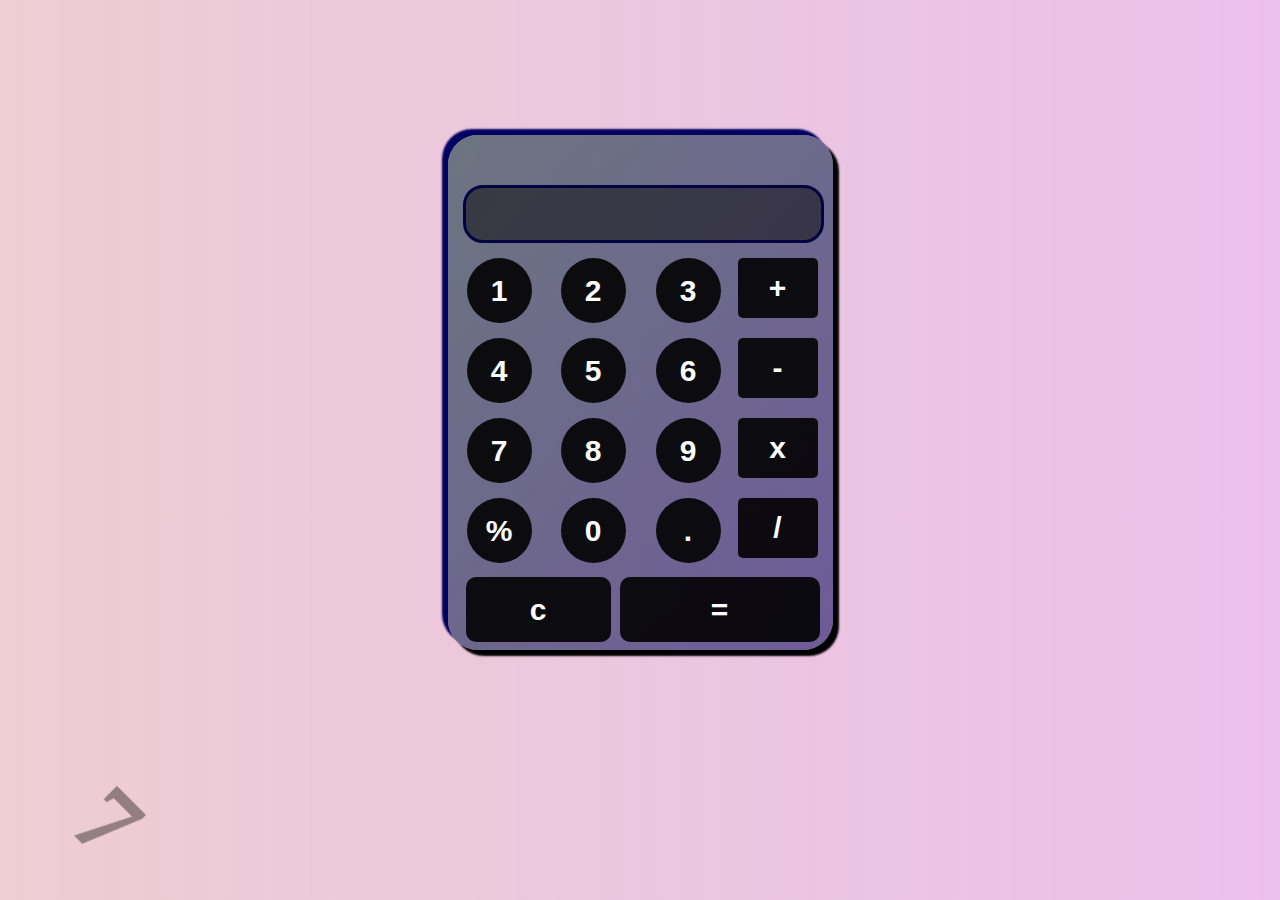
<file: index.html>
<!DOCTYPE html>
<html lang="en">
<head>
     <meta charset="UTF-8">
     <meta http-equiv="X-UA-Compatible" content="IE=edge">
     <meta name="viewport" content="width=device-width, initial-scale=1.0">
     <title>Calculator</title>
     <link rel="icon" href="./Assets/favicon.ico">
     <link rel="stylesheet" href="./CSS/calculator.css">
     <script src="./JavaScript/calculator.js" defer></script>
</head>
<body>
     <div id="container">
          <form name="cform" >
              <input name="Ans" id="display">
              <br>
              <input onmousedown="on()" class="a" type="button" value="1" onclick="cform.Ans.value+='1'" id="one">
              <input onmousedown="tw()" class="a" type="button" value="2" onclick="cform.Ans.value+='2'" id="two">
              <input onmousedown="th()" class="a" type="button" value="3" onclick="cform.Ans.value+='3'" id="three">
              <input onmousedown="clicksound()" class="a" type="button" value="+" onclick="cform.Ans.value+='+'" id="pluse">
              <br>
              <input onmousedown="fou()" class="a" type="button" value="4" onclick="cform.Ans.value+='4'" id="four">
              <input onmousedown="fi()" class="a" type="button" value="5" onclick="cform.Ans.value+='5'" id="five">
              <input onmousedown="si()" class="a" type="button" value="6" onclick="cform.Ans.value+='6'" id="six">
              <input onmousedown="clicksound()" class="a" type="button" value="-" onclick="cform.Ans.value+='-'" id="min">
              <br>
              <input onmousedown="se()" class="a" type="button" value="7" onclick="cform.Ans.value+='7'" id="seven">
              <input onmousedown="ei()" class="a" type="button" value="8" onclick="cform.Ans.value+='8'" id="eight">
              <input onmousedown="ninee()" class="a" type="button" value="9" onclick="cform.Ans.value+='9'" id="nine">
              <input onmousedown="clicksound()" class="a" type="button" value="x" onclick="cform.Ans.value+='*'" id="star">
              <br>
              <input onmousedown="clicksound()" class="a" type="button" value="%" onclick="cform.Ans.value+='%'" id="mod">
              <input onmousedown="zero()" class="a" type="button" value="0" onclick="cform.Ans.value+='0'" id="ze">
              <input onmousedown="clicksound()" class="a" type="button" value="." onclick="cform.Ans.value+='.'" id="dot">
              <input onmousedown="clicksound()" class="a" type="button" value="/" onclick="cform.Ans.value+='/'" id="slas">
              <br>
              <input onmousedown="clicksound()" id="equal" class="a" type="button" value="=" onclick="cform.Ans.value=eval(cform.Ans.value)">
              <input onmousedown="clicksound()" id="clear" class="a" type="button" value="c" onclick="cform.Ans.value=''">
              <br>
          </form>
      </div> 
      <div id="s73" ><marquee>73</marquee></div>
</body>
</html>
</file>
<file: CSS/calculator.css>
*
{
     padding: 0px;
     margin: 0px;
}
body
{
     display: flex;
     align-items: center;
     justify-content: center;
     background-image: linear-gradient(90deg,rgba(221, 155, 166, 0.503),rgba(224, 154, 224, 0.625));
}
#container
{
     width:385px;
     height: 515px;
     display: flex;
     justify-content: center;
     border-radius: 30px;
     box-shadow: 6px 6px 2px black,-6px -6px 2px rgb(1, 1, 97);
     position: relative;
     z-index: 1;
     top: 15vh;
     background: transparent;
     transition: box-shadow 2s;
     background-image: linear-gradient(135deg,rgba(56, 82, 91, 0.708),rgba(2, 2, 91, 0.54));
}
#container:hover
{
     box-shadow: -7px -7px 2px black ,7px 7px 2px rgb(1, 1, 97); 
}
#display
{
     font-size: 28px;
     width: 355px;
     height: 52px;
     position: absolute;
     top: 50px;
     left: 4%;
     border-radius: 20px;
     background-color: rgba(0, 0, 0, 0.488);
     color: white;
     border: 3px solid rgb(3, 3, 65);
     outline: none;
     text-align: right;
     z-index: 1;
}
form
{
     width: 100%;
}
.a
{
     width: 65px;
     height: 65px;
     font-size: 30px;
     margin: 8px;
     margin-left: 18px;
     border-radius: 100% ;
     border: none;
     outline: none;
     background-color: rgba(0, 0, 0, 0.89);
     color: white;
     font-weight: bold;
     position: relative;
     z-index: 1;
}
#one,#two,#three,#pluse
{
 position: absolute;
 top: 115px;
}
#one,#four,#seven,#mod
{
     position: absolute;
     left: 1px;
}
#two,#five,#eight,#ze
{
     position: absolute;
     left: 95px;
}
#three,#six,#nine,#dot
{
     position: absolute;
     left: 190px;
}
#pluse,#min,#star,#slas
{
     position: absolute;
     left: 285px;
}
#four,#five,#six,#min
{
     position: absolute;
     top: 195px;
}
#seven,#eight,#nine,#star
{
     position: absolute;
     top: 275px;
}
#mod,#ze,#dot,#slas
{
     position: absolute;
     top: 355px;
}
#pluse,#min,#star,#slas
{
     width: 80px;
     height: 60px;
     margin-left: 5px;
     border-radius: 5px;
}
#equal
{
     position: absolute;
     bottom: 0%;
     z-index: 1;
     left: 40%;
     width: 200px;
     border-radius: 10px;
}
#clear
{
     width: 145px;
     z-index: 1;
     position: absolute;
     bottom: 0%;
     border-radius: 10px;
}
#s73
{
     font-size: 100px;
     font-family: georgia;
     font-weight: bold;
     color: rgba(0, 0, 0, 0.38);
     position: absolute;
     bottom: 20px;
     left: 30px;
     rotate:45deg;
     cursor: pointer;
}
.a:active
{
     background-image: radial-gradient(circle,pink,darkblue);
}
</file>
